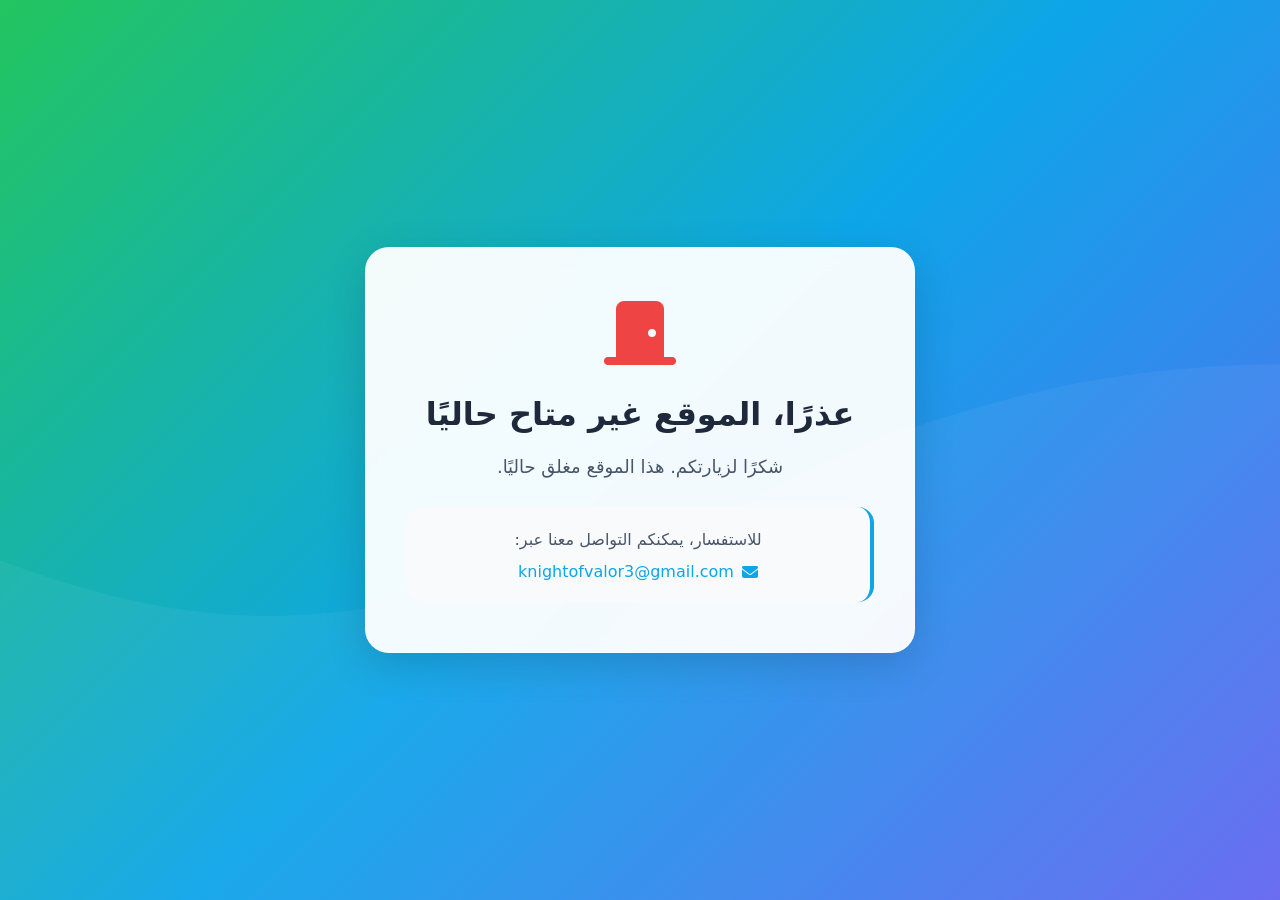
<file: index.html>
<!DOCTYPE html>
<html lang="ar" dir="rtl">
<head>
  <meta charset="UTF-8">
  <meta name="viewport" content="width=device-width, initial-scale=1">
  <title>الموقع غير متاح حاليًا</title>
  <link rel="stylesheet" href="https://cdnjs.cloudflare.com/ajax/libs/font-awesome/6.4.0/css/all.min.css">
  <style>
    * {
      margin: 0;
      padding: 0;
      box-sizing: border-box;
    }
    
    body {
      margin: 0;
      min-height: 100vh;
      display: flex;
      justify-content: center;
      align-items: center;
      background: linear-gradient(135deg, #22c55e 0%, #0ea5e9 50%, #6366f1 100%);
      font-family: system-ui, -apple-system, Segoe UI, Roboto, "Noto Kufi Arabic", Tahoma, Arial;
      color: #0f172a;
      text-align: center;
      padding: 20px;
      position: relative;
      overflow: hidden;
    }
    
    body::before {
      content: "";
      position: absolute;
      top: 0;
      left: 0;
      width: 100%;
      height: 100%;
      background: url("data:image/svg+xml,%3Csvg xmlns='http://www.w3.org/2000/svg' viewBox='0 0 1440 320'%3E%3Cpath fill='%23ffffff' fill-opacity='0.1' d='M0,128L48,117.3C96,107,192,85,288,112C384,139,480,213,576,218.7C672,224,768,160,864,138.7C960,117,1056,139,1152,149.3C1248,160,1344,160,1392,160L1440,160L1440,320L1392,320C1344,320,1248,320,1152,320C1056,320,960,320,864,320C768,320,672,320,576,320C480,320,384,320,288,320C192,320,96,320,48,320L0,320Z'%3E%3C/path%3E%3C/svg%3E");
      background-size: cover;
      background-position: bottom;
      opacity: 0.5;
    }
    
    .message {
      background: rgba(255, 255, 255, 0.95);
      padding: 50px 40px;
      border-radius: 24px;
      box-shadow: 0 12px 40px rgba(0, 0, 0, 0.15);
      max-width: 550px;
      width: 90%;
      animation: fadeIn 0.8s ease-out;
      position: relative;
      z-index: 1;
      backdrop-filter: blur(10px);
      border: 1px solid rgba(255, 255, 255, 0.5);
    }
    
    .icon {
      font-size: 64px;
      margin-bottom: 20px;
      color: #ef4444;
      animation: pulse 2s infinite;
    }
    
    h1 {
      font-size: 32px;
      margin-bottom: 16px;
      color: #1e293b;
      line-height: 1.4;
    }
    
    p {
      font-size: 18px;
      color: #475569;
      line-height: 1.6;
      margin-bottom: 25px;
    }
    
    .contact {
      background: #f8fafc;
      padding: 20px;
      border-radius: 16px;
      margin-top: 25px;
      border-right: 4px solid #0ea5e9;
    }
    
    .contact p {
      margin-bottom: 10px;
      font-size: 16px;
    }

    .contact a {
      display: inline-flex;
      align-items: center;
      gap: 8px;
      color: #0ea5e9;
      text-decoration: none;
      font-size: 16px;
      font-weight: 500;
    }

    .contact a:hover {
      text-decoration: underline;
    }
    
    .social {
      display: flex;
      justify-content: center;
      gap: 15px;
      margin-top: 30px;
    }
    
    .social a {
      display: inline-flex;
      align-items: center;
      justify-content: center;
      width: 45px;
      height: 45px;
      background: #f1f5f9;
      color: #475569;
      border-radius: 50%;
      text-decoration: none;
      font-size: 18px;
      transition: all 0.3s ease;
    }
    
    .social a:hover {
      background: #0ea5e9;
      color: white;
      transform: translateY(-3px);
    }
    
    @keyframes fadeIn {
      from { opacity: 0; transform: translateY(20px) scale(0.95); }
      to   { opacity: 1; transform: translateY(0) scale(1); }
    }
    
    @keyframes pulse {
      0% { transform: scale(1); }
      50% { transform: scale(1.05); }
      100% { transform: scale(1); }
    }
    
    @media (max-width: 600px) {
      .message {
        padding: 30px 20px;
      }
      
      h1 {
        font-size: 26px;
      }
      
      p {
        font-size: 16px;
      }
      
      .icon {
        font-size: 50px;
      }
    }
  </style>
</head>
<body>
  <div class="message">
    <div class="icon">
      <i class="fas fa-door-closed"></i>
    </div>
    <h1>عذرًا، الموقع غير متاح حاليًا</h1>
    <p>شكرًا لزيارتكم. هذا الموقع مغلق حاليًا.</p>   
    
    <div class="contact">
      <p>للاستفسار، يمكنكم التواصل معنا عبر:</p>
      <a href="mailto:knightofvalor3@gmail.com">
        <i class="fas fa-envelope"></i> knightofvalor3@gmail.com
      </a>
    </div>
    
    <!-- 
    <div class="social">
      <a href="#"><i class="fab fa-twitter"></i></a>
      <a href="#"><i class="fab fa-instagram"></i></a>
      <a href="#"><i class="fab fa-facebook-f"></i></a>
    </div>
    -->
  </div>
</body>
</html>
</file>
